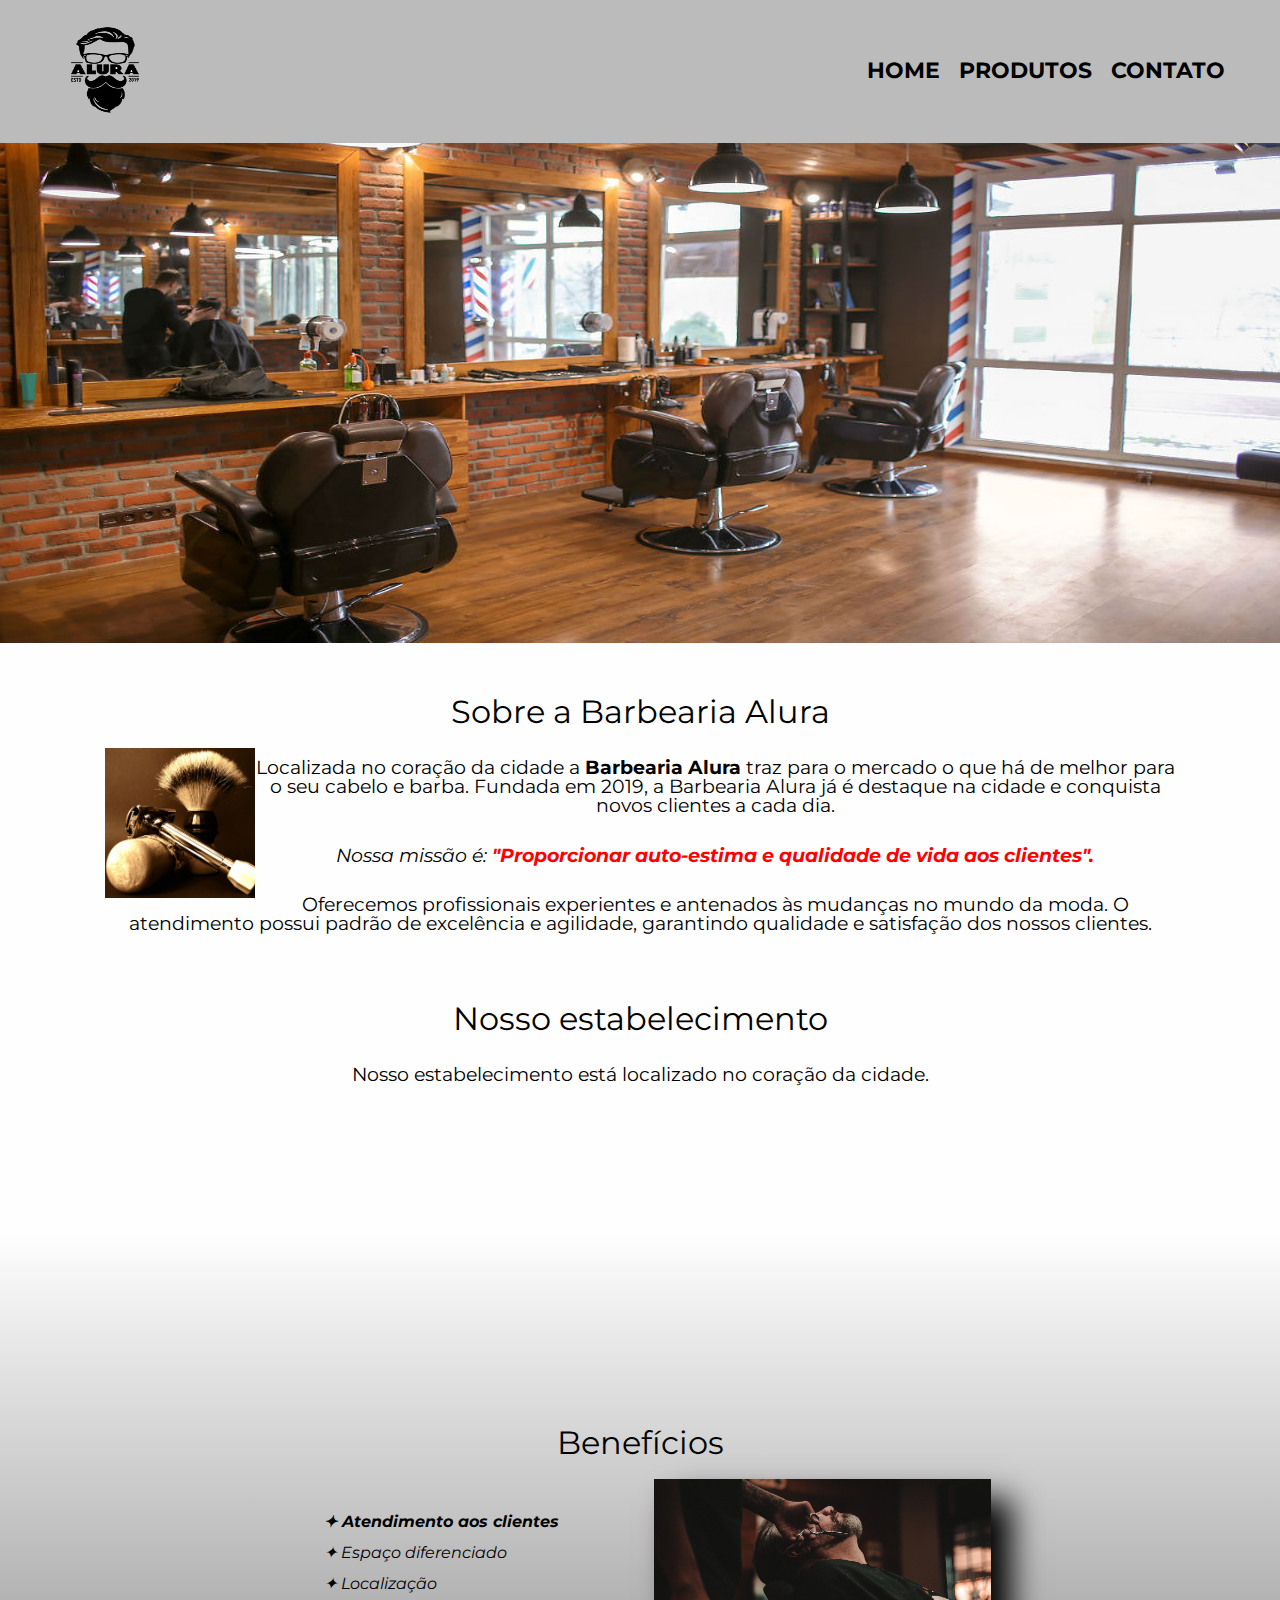
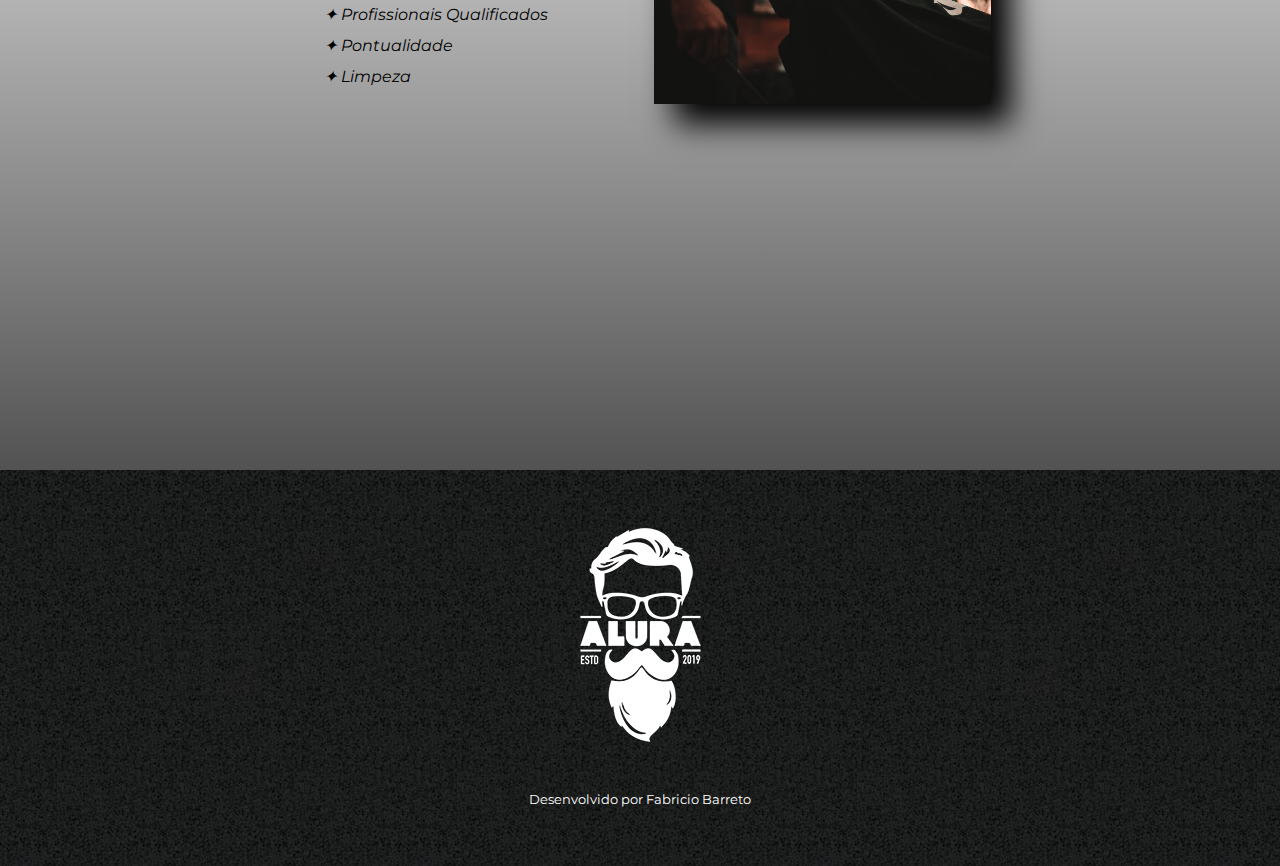
<file: index.html>
<!DOCTYPE html>
<html lang="pt-br">
    <head>
        <meta charset="UTF-8">
        <meta name="viewport" content="width=device-width">

        <title>Barbearia Alura</title>
        <link rel="stylesheet" href="css/reset.css">
        <link rel="stylesheet" href="css/style.css">
        <link rel="stylesheet" href="css/index.css">
        <link href="https://fonts.googleapis.com/css?family=Montserrat&display=swap" rel="stylesheet">
    </head>

    <body>

        <header>
            
            <div class="container">
                <h1><img src="img/logo.png" alt="logo" class="logoheader"></h1>

                <nav>
                    <ul>
                        <li><a href="index.html">Home</a></li>
                        <li><a href="produto.html">Produtos</a></li>
                        <li><a href="contato.html">Contato</a></li>
                    </ul>
                </nav>
            </div>
        </header>

        <img class="banner" src="img/barbearia.jpg" alt="banner">

        <div class="container">
            <main>
                <section class="principal">
                    <h2 class="titulo-principal">Sobre a Barbearia Alura</h2>

                    <img src="img/utensilios.jpg" alt="utensilios" class="utensilios">

                    <p>Localizada no coração da cidade a <strong>Barbearia Alura</strong> traz para o mercado o que há de melhor para o seu cabelo e barba.
                        Fundada em 2019, a Barbearia Alura já é destaque na cidade e conquista novos clientes a cada dia.</p>

                    <p class="p-20"><em>Nossa missão é: <strong>"Proporcionar auto-estima e qualidade de vida aos clientes".</strong></em></p>

                    <p>Oferecemos profissionais experientes e antenados às mudanças no mundo da moda.
                        O atendimento possui padrão de excelência e agilidade, garantindo qualidade e satisfação dos nossos clientes.</p>
                </section>

                <section class="mapa">
                    <h2 class="titulo-principal">Nosso estabelecimento</h2>
                    <p>Nosso estabelecimento está localizado no coração da cidade.</p>

                    <iframe src="https://www.google.com/maps/embed?pb=!1m18!1m12!1m3!1d7678.077792638762!2d-47.876643189659454!3d-15.80190293362045!2m3!1f0!2f0!3f0!3m2!1i1024!2i768!4f13.1!3m3!1m2!1s0x935a3b224c1f9a91%3A0x55fbb231e9698d19!2sCatedral%20Metropolitana%20Nossa%20Senhora%20Aparecida!5e0!3m2!1spt-BR!2sbr!4v1621950880328!5m2!1spt-BR!2sbr" width="100%" height="300" style="border:0;" allowfullscreen="" loading="lazy"></iframe>

                </section>

                <section class="beneficios">
                    <h2 class="titulo-principal">Benefícios</h2>

                    <div class="conteudo-beneficios">
                        <ul class="ul-beneficios">
                            <li class="itens"> Atendimento aos clientes</li>
                            <li class="itens"> Espaço diferenciado</li>
                            <li class="itens"> Localização</li>
                            <li class="itens"> Profissionais Qualificados</li>
                            <li class="itens"> Pontualidade</li>
                            <li class="itens"> Limpeza</li>
                        </ul>
    
                        <img src="img/beneficios.jpg" alt="beneficios" class="imagem-beneficios">
                        
                    </div>
                    

                </section> 

                <div class="video">
                    <iframe width="100%" height="315" src="https://www.youtube.com/embed/wcVVXUV0YUY" title="YouTube video player" frameborder="0" allow="accelerometer; autoplay; clipboard-write; encrypted-media; gyroscope; picture-in-picture" allowfullscreen></iframe>
                </div>
                

            </main>
            
        </div>

        <footer>
            <img src="img/logo-branco.png" alt="">
            <p class="copyright">Desenvolvido por Fabricio Barreto</p>
        </footer>
        
    </body>
</html>
</file>
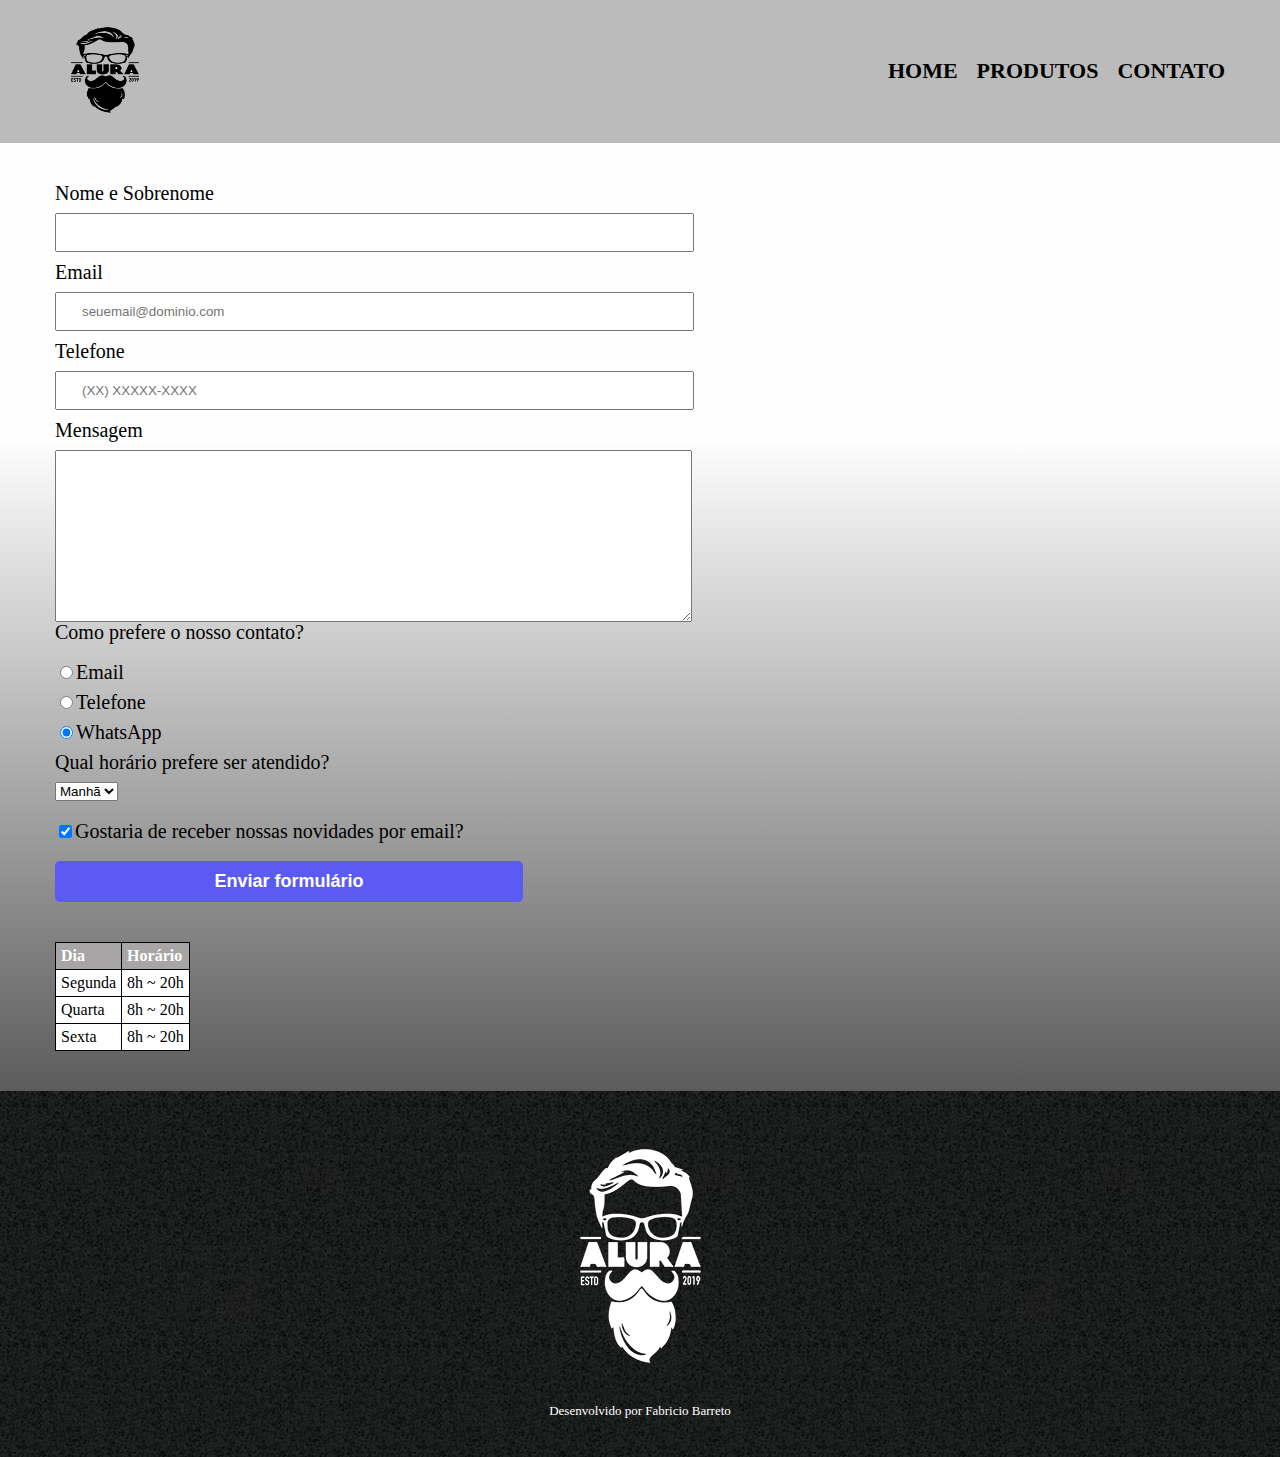
<file: contato.html>
<!DOCTYPE html>
<html lang="pt-br">
    <head>
        <meta charset="UTF-8">    
        <meta name="viewport" content="width=device-width">

        <title>Contato - Barbearia Alura</title>
        <link rel="stylesheet" href="css/reset.css">
        <link rel="stylesheet" href="css/style.css">
        <link rel="stylesheet" href="css/contato.css">

    </head>
    <body>
        <header>
            <div class="container">
                <h1><img src="img/logo.png" alt="logo" class="logoheader"></h1>

                <nav>
                    <ul>
                        <li><a href="index.html">Home</a></li>
                        <li><a href="produto.html">Produtos</a></li>
                        <li><a href="contato.html">Contato</a></li>
                    </ul>
                </nav>
            </div>
        </header>

        <main>
            <div class="container">

                <form action="">
                    <label for="nomesobrenome">Nome e Sobrenome</label>
                    <input type="text" id="nomesobrenome" class="input-padrao" required>
    
                    <label for="email">Email</label>
                    <input type="email" id="email" class="input-padrao" required placeholder="seuemail@dominio.com">
    
                    <label for="telefone">Telefone</label>
                    <input type="tel" id="telefone" class="input-padrao" required placeholder="(XX) XXXXX-XXXX">

                    <label for="mensagem">Mensagem</label>
                    <textarea id="mensagem" cols="70" rows="10" class="input-padrao" required></textarea>

                    <fieldset>
                        <legend>Como prefere o nosso contato?</legend>
                        <label for="radio-email"><input type="radio" name="contato" value="email" id="radio-email">Email</label>                  

                        <label for="radio-telefone"><input type="radio" name="contato" value="telefone" id="radio-telefone">Telefone</label>                   

                        <label for="radio-whatsapp"><input type="radio" name="contato" value="whatsapp" id="radio-whatsapp" checked>WhatsApp</label>                    
        
                    </fieldset>

                    <fieldset>
                        <legend>Qual horário prefere ser atendido?</legend>
                        <select name="" id="">
                            <option value="manha">Manhã</option>
                            <option value="tarde">Tarde</option>
                            <option value="noite">Noite</option>
                        </select>
                    </fieldset>
                    

                    <label class="checkbox"><input type="checkbox" checked>Gostaria de receber nossas novidades por email?</label>

                    <input class="btn" type="submit" value="Enviar formulário">
                    
                </form>

                <table>
                    <thead>
                        <tr>
                            <td>Dia</td>
                            <td>Horário</td>
                        </tr>
                    </thead>
                    <tbody>
                        <tr>
                            <td>Segunda</td>
                            <td>8h ~ 20h</td>
                        </tr>
                        <tr>
                            <td>Quarta</td>
                            <td>8h ~ 20h</td>
                        </tr>
                        <tr>
                            <td>Sexta</td>
                            <td>8h ~ 20h</td>
                        </tr>  
                    </tbody>                                   
                </table>

            </div>
            
        </main>


        <footer>
            <img src="img/logo-branco.png" alt="">
            <p class="copyright">Desenvolvido por Fabricio Barreto</p>
        </footer>
    </body>
</html>
</file>
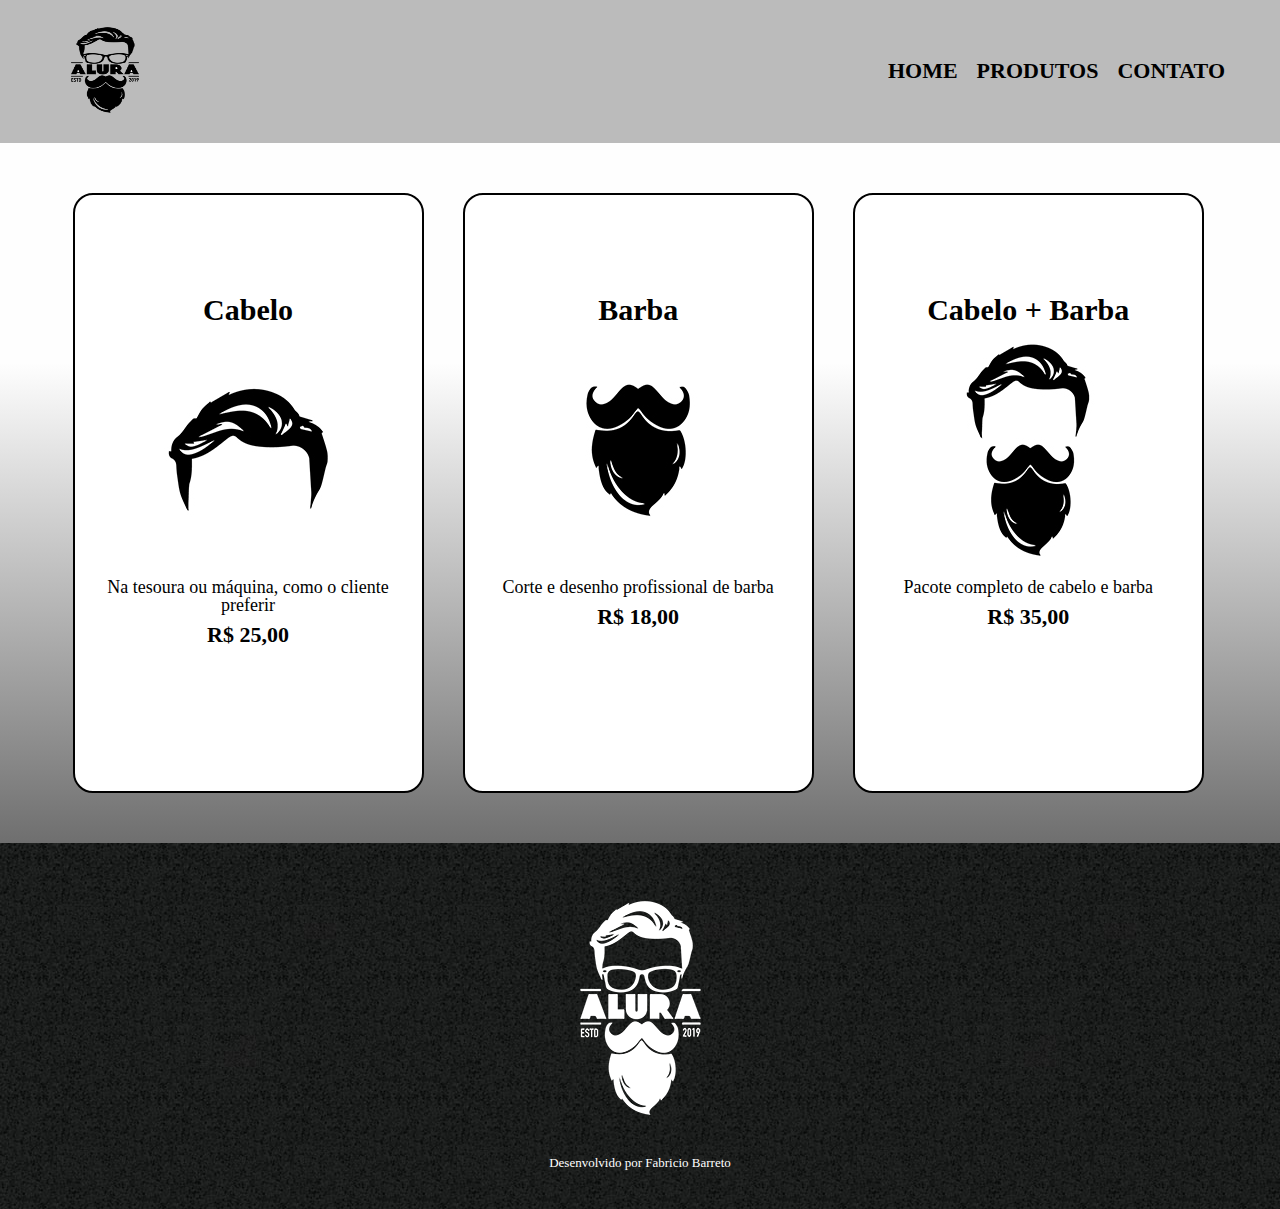
<file: produto.html>
<!DOCTYPE html>
<html lang="pt-br">
    <head>
        <meta charset="UTF-8">       
        <meta name="viewport" content="width=device-width">


        <title>Produtos - Barbearia Alura</title>
        <link rel="stylesheet" href="css/reset.css">
        <link rel="stylesheet" href="css/style.css">
        <link rel="stylesheet" href="css/produto.css">


    </head>
    <body>
        <header>
            <div class="container">
                <h1><img src="img/logo.png" alt="logo" class="logoheader"></h1>

                <nav>
                    <ul>
                        <li><a href="index.html">Home</a></li>
                        <li><a href="produto.html">Produtos</a></li>
                        <li><a href="contato.html">Contato</a></li>
                    </ul>
                </nav>
            </div>
        </header>

        <main>

            <div class="container">
                <ul class="produtos">
                    <li>
                        <h2>Cabelo</h2>
                        <img src="img/cabelo.jpg" alt="">
                        <p class="produto-descricao">Na tesoura ou máquina, como o cliente preferir</p>
                        <p class="produto-preco">R$ 25,00</p>
                    </li>
                    
                    <li>
                        <h2>Barba</h2>
                        <img src="img/barba.jpg" alt="">
                        <p class="produto-descricao">Corte e desenho profissional de barba</p>
                        <p class="produto-preco">R$ 18,00</p>
                    </li>
                    
                    <li>
                        <h2>Cabelo + Barba</h2>
                        <img src="img/cabelo+barba.jpg" alt="">
                        <p class="produto-descricao">Pacote completo de cabelo e barba</p>
                        <p class="produto-preco">R$ 35,00</p>
                    </li>
                </ul>
            </div>
            
        </main>
        
        <footer>
            <img src="img/logo-branco.png" alt="">
            <p class="copyright">Desenvolvido por Fabricio Barreto</p>
        </footer>
    </body>
</html>
</file>
<file: css/style.css>
header {
    background: #BBBBBB;
    padding: 20px 0;
}

.logoheader {
    width: 100px;
    height: 100px;
}

.container {
    margin: 0 auto;
    position: relative;
    width: 1170px;      
}

nav {
    position: absolute;
    top: 40px;
    right: 0;
}

nav li{
    display: inline;
    margin: 0 0 0 15px;
}

nav a {
    text-transform: uppercase;
    color: black;
    font-weight: bold;
    font-size: 22px;
    text-decoration: none;
}

nav a:hover {
    color: #C78C19;
}

footer {
   text-align: center;
   background: url("../img/bg.jpg");
   padding: 40px 0;
}

.copyright {
   color: white;
   font-size: 13px;
   margin-top: 20px;
}

@media (max-width: 600px) {
    nav {
        position: static;
    }

    .logoheader {
        width: 200px;
        height: 200px;
    }
}
</file>
<file: css/index.css>
body {
    font-family: 'Montserrat', sans-serif;
    background: linear-gradient(#FEFEFE 50%,gray, black)
}

.principal {
    padding: 30px;
}

.banner {
    width: 100%;
    height: 500px;
}

p, h2{
    text-align: center;
    padding: 10px;
    margin: 10px;
    font-size: 1.2em;

}

.p-20 {
    font-size: 1.2em;
}

em strong {
    color: red;
}

.ul-beneficios {
    display: inline-block;
    vertical-align: top;
    width: 40%;
    margin-right: 25%;
    padding: 10px;
    margin: 10px;
    
}

.itens {
    font-style: italic;
    margin: 15px;
    font-size: 1em;
}

.itens:before {
    content: "✦";
}

.imagem-beneficios {
    width: 48%;
    float:  right;
    box-shadow: 20px 20px 30px black ;
}

.titulo-principal {
    font-size: 2em;
    clear: left;
}

.principal strong {
    font-weight: bold;
}

.principal em {
    font-style: italic;
}

.utensilios {
    width: 150px;
    float: left;
    margin: 0 0 0 20px;
}

.video {
    width: 560px;
    margin: 1em auto;
}

.conteudo-beneficios {
    width: 60%;
    margin: 0 auto;
}

.itens:first-child {
    font-weight: bold;
}

@media (max-width: 600px) {
    .container {
        width: auto;
    }

    .video {
        width: auto;
        margin: 1em auto;
    }

    .conteudo-beneficios {
        width: 100%;
        margin: 0 auto;
    }

    .imagem-beneficios {
        margin: 0 0 0 5px;
        width: 100%;
        margin-bottom: 15px;
    }

    .itens {
        font-style: italic;
        margin: 0 0 8px 0;
        font-size: 1em;
    }

    .ul-beneficios {
        padding: 0px;
        width: 100%;
        margin-right: 0px;
        margin-left: 0px;
    }

    h1 {
        text-align: center;
    }

    .banner {
        height: 250px;
    }
        

}
</file>
<file: css/contato.css>
body {
    background: linear-gradient(#FEFEFE 30%,gray, black)
}

form {
    margin: 40px 0;
}

form label, form legend {
    display: block;
    font-size: 20px;
    margin-bottom: 10px;
    margin-top: 10px;
}

.input-padrao {
    display: block;
    padding: 10px 25px;
    width: 50%;
}

.btn {
    margin-top: 20px;
    border-radius: 5px;
    background: rgb(91, 91, 243);
    display: block;
    color: white;
    font-weight: bold;
    padding: 10px 25px;
    width: 40%;
    font-size: 18px;
    border: none;
    transition: 0.5s;
    cursor: pointer;
}

.btn:hover {
    background: rgb(160, 160, 73);
    transform: scale(1.1);
}

.btn:active {
    background: green;
}

.checkbox {
    margin: 20px 0;
}

table {
    margin: 20px 0 40px;
    background: white;
}

thead {
    background: rgb(167, 165, 165);
    color: white;
    font-weight: bold;
}

td, th {
    border: 1px solid black;
    padding: 5px;
}

@media (max-width: 600px) {
    .container {
        width: auto;
    }

    h1 {
        text-align: center;
    }

    .btn {
        width: 60%;
        margin: 1em auto;
    }

    .input-padrao{
        margin: 1em auto;
    }

    form label, legend {
        text-align: center;
    }

    select {
        display: block;
        margin: 0 auto;
    }

    table {
        margin: 0 auto 10px auto;
    }

}
</file>
<file: css/produto.css>
body {
    background: linear-gradient(#FEFEFE 30%,gray, black)
}

.produtos{
    padding: 50px 0;

}

.produtos li {
    display: inline-block;
    text-align: center;
    width: 30%;
    vertical-align: top;
    margin: 0 1.5%;
    padding: 100px 20px;
    box-sizing:  border-box;
    border: 2px solid black;
    border-radius: 20px;
    height: 600px;
    background: white;
}

.produtos li:hover {
    border-color: #C78C19
}

.produtos li:active {
    border-color: #088C19;
}

.produtos h2 {
    font-weight: bold;
    font-size: 30px;
}

.produtos li:hover h2 {
    font-size: 40px;
}

.produto-preco {
    font-size: 22px;
    font-weight: bold;
    margin-top: 10px;
}

.produto-descricao {
    font-size: 18px;
}

nav a:hover {
     color: #C78C19;
}

@media (max-width: 600px) {
    .container {
        width: auto;
    }

    h1 {
        text-align: center;
    }

    .produtos li {

        width: 80%;
        margin: 1em auto;

    }

    .produtos {
        text-align: center;
    }
}
</file>
